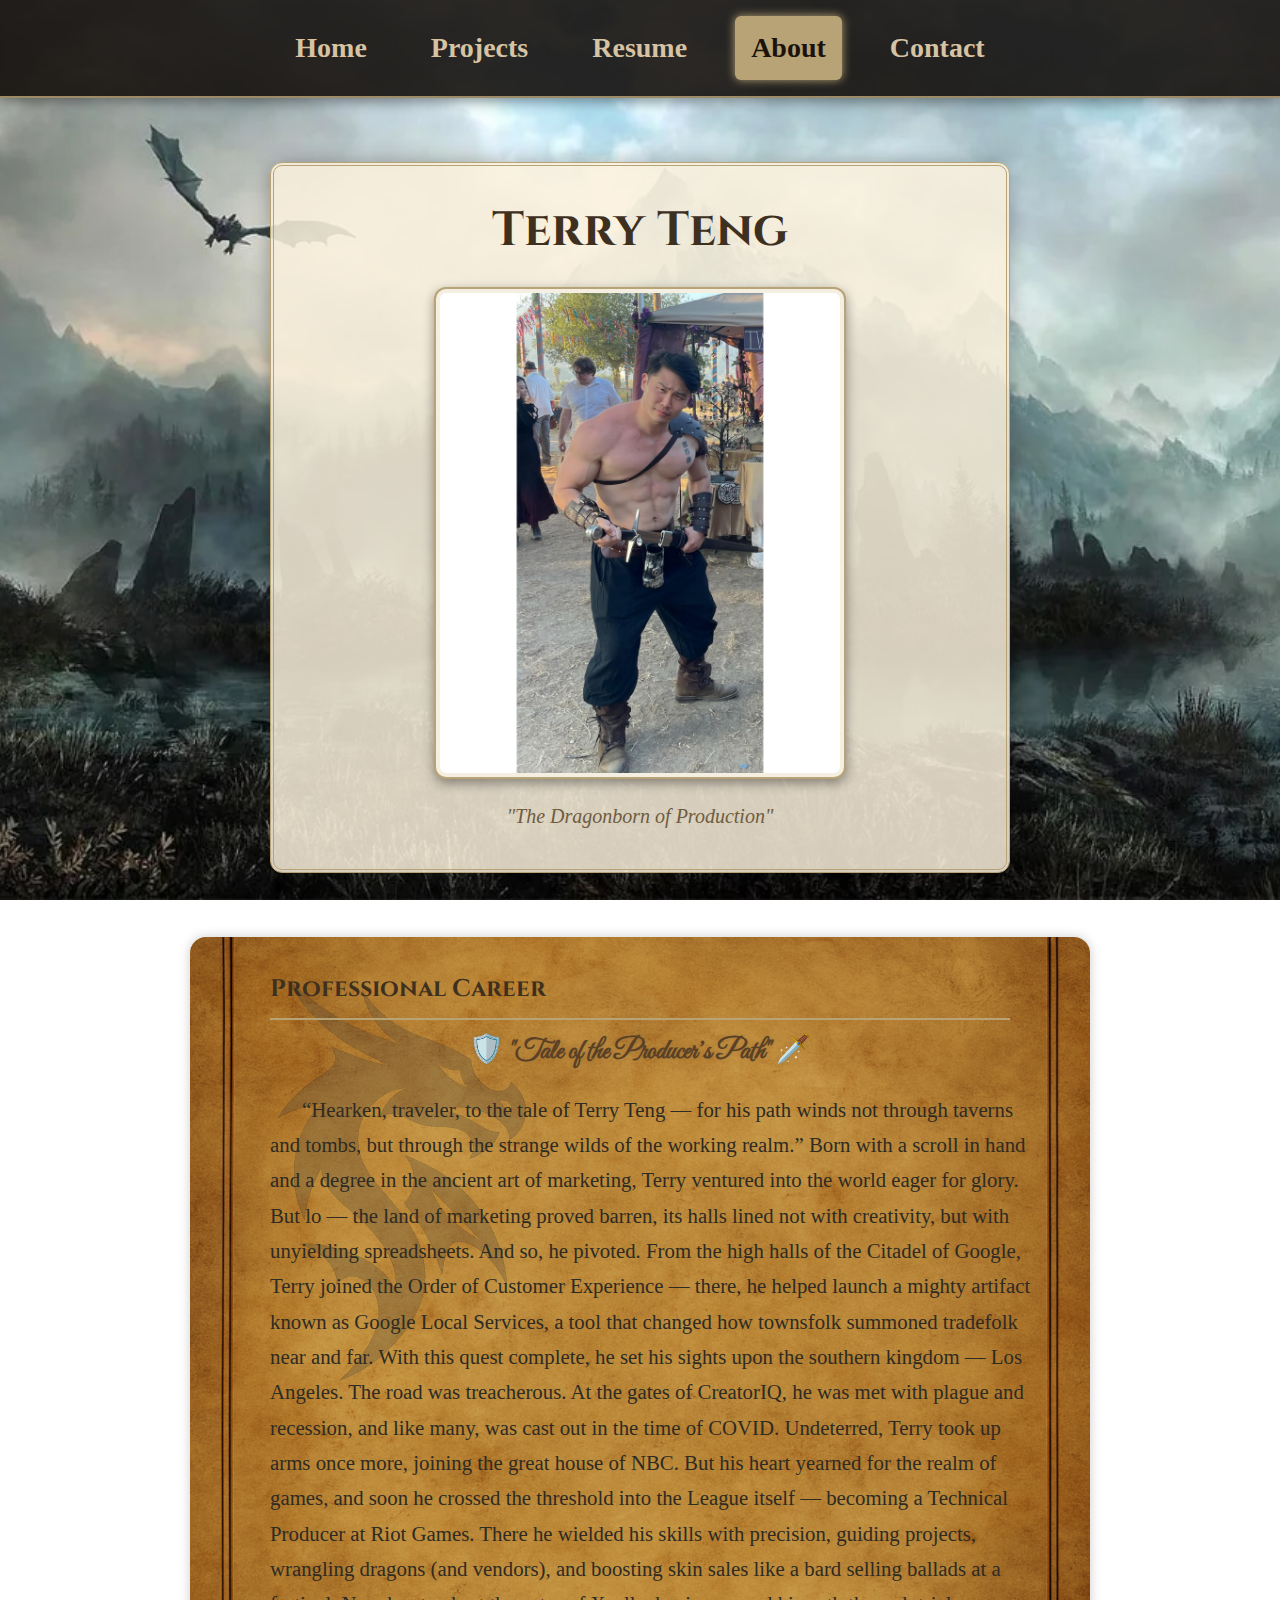
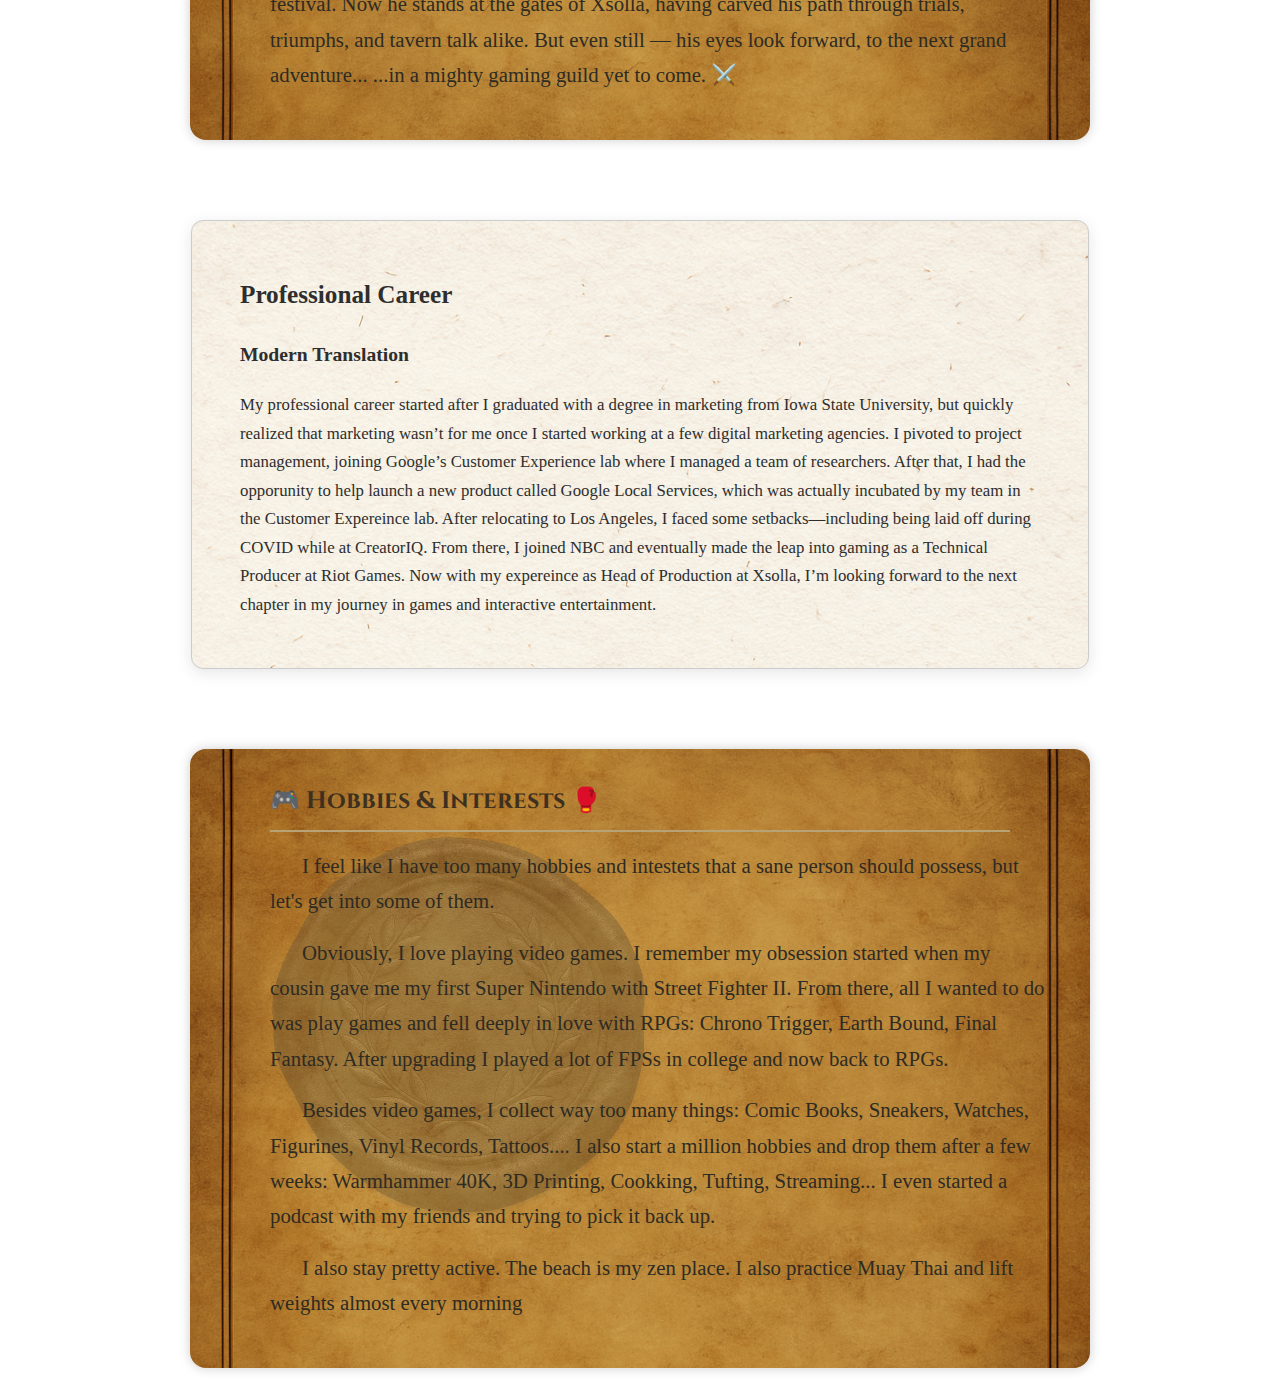
<file: aboutPortfolio.html>
<!DOCTYPE html>
<html lang="en">
  <head>
    <meta charset="UTF-8" />
    <meta name="viewport" content="width=device-width, initial-scale=1.0" />
    <title>About | Terry Teng</title>
    <link rel="stylesheet" href="aboutPortfolio.css" />
    <link
      href="https://fonts.googleapis.com/css2?family=Cinzel:wght@700&family=Great+Vibes&display=swap"
      rel="stylesheet"
    />

    <link
      href="https://fonts.googleapis.com/css2?family=Cinzel:wght@700&family=IM+Fell+English&display=swap"
      rel="stylesheet"
    />
  </head>
  <body class="skyrim-theme">
    <nav class="navbar">
      <a href="index.html">Home</a>
      <a href="projectsPortfolio.html">Projects</a>
      <a href="resumePortfolio.html">Resume</a>
      <a href="aboutPortfolio.html" class="active">About</a>
      <a href="contactPortfolio.html">Contact</a>
    </nav>

    <header class="about-header">
      <h1>Terry Teng</h1>
      <img src="RenFairCrop.png" alt="">
      <p class="subtitle">"The Dragonborn of Production"</p>
    </header>

    <main class="about-content">
      <section class="about-bio">
        <h2>Professional Career</h2>
        <h3>🛡️ "Tale of the Producer’s Path" 🗡️</h3>

        <p>
          “Hearken, traveler, to the tale of Terry Teng — for his path winds not
          through taverns and tombs, but through the strange wilds of the
          working realm.” Born with a scroll in hand and a degree in the ancient
          art of marketing, Terry ventured into the world eager for glory. But
          lo — the land of marketing proved barren, its halls lined not with
          creativity, but with unyielding spreadsheets. And so, he pivoted. From
          the high halls of the Citadel of Google, Terry joined the Order of
          Customer Experience — there, he helped launch a mighty artifact known
          as Google Local Services, a tool that changed how townsfolk summoned
          tradefolk near and far. With this quest complete, he set his sights
          upon the southern kingdom — Los Angeles. The road was treacherous. At
          the gates of CreatorIQ, he was met with plague and recession, and like
          many, was cast out in the time of COVID. Undeterred, Terry took up
          arms once more, joining the great house of NBC. But his heart yearned
          for the realm of games, and soon he crossed the threshold into the
          League itself — becoming a Technical Producer at Riot Games. There he
          wielded his skills with precision, guiding projects, wrangling dragons
          (and vendors), and boosting skin sales like a bard selling ballads at
          a festival. Now he stands at the gates of Xsolla, having carved his
          path through trials, triumphs, and tavern talk alike. But even still —
          his eyes look forward, to the next grand adventure... ...in a mighty
          gaming guild yet to come. ⚔️
        </p>
      </section>

      <section class="translated-career">
        <h2>Professional Career</h2>
        <h3>Modern Translation</h3>
        <p>
          My professional career started after I graduated with a degree in
          marketing from Iowa State University, but quickly realized that
          marketing wasn’t for me once I started working at a few digital
          marketing agencies. I pivoted to project management, joining Google’s
          Customer Experience lab where I managed a team of researchers. After
          that, I had the opporunity to help launch a new product called Google
          Local Services, which was actually incubated by my team in the
          Customer Expereince lab. After relocating to Los Angeles, I faced some
          setbacks—including being laid off during COVID while at CreatorIQ.
          From there, I joined NBC and eventually made the leap into gaming as a
          Technical Producer at Riot Games. Now with my expereince as Head of
          Production at Xsolla, I’m looking forward to the next chapter in my
          journey in games and interactive entertainment.
        </p>
      </section>

      <section class="about-bio">
        <h2>🎮 Hobbies & Interests 🥊</h2>
        <p>
          I feel like I have too many hobbies and intestets that a sane person
          should possess, but let's get into some of them.
        </p>
        <p>
          Obviously, I love playing video games. I remember my obsession started
          when my cousin gave me my first Super Nintendo with Street Fighter II.
          From there, all I wanted to do was play games and fell deeply in love
          with RPGs: Chrono Trigger, Earth Bound, Final Fantasy. After upgrading
          I played a lot of FPSs in college and now back to RPGs. 
        </p>

        <p>
          Besides video games, I collect way too many things: Comic Books,
          Sneakers, Watches, Figurines, Vinyl Records, Tattoos.... I also start
          a million hobbies and drop them after a few weeks: Warmhammer 40K, 3D
          Printing, Cookking, Tufting, Streaming... I even started a podcast
          with my friends and trying to pick it back up.
        </p>
        <p>
          I also stay pretty active. The beach is my zen place. I also practice
          Muay Thai and lift weights almost every morning
        </p>
      </section>
    </main>
  </body>
</html>
</file>
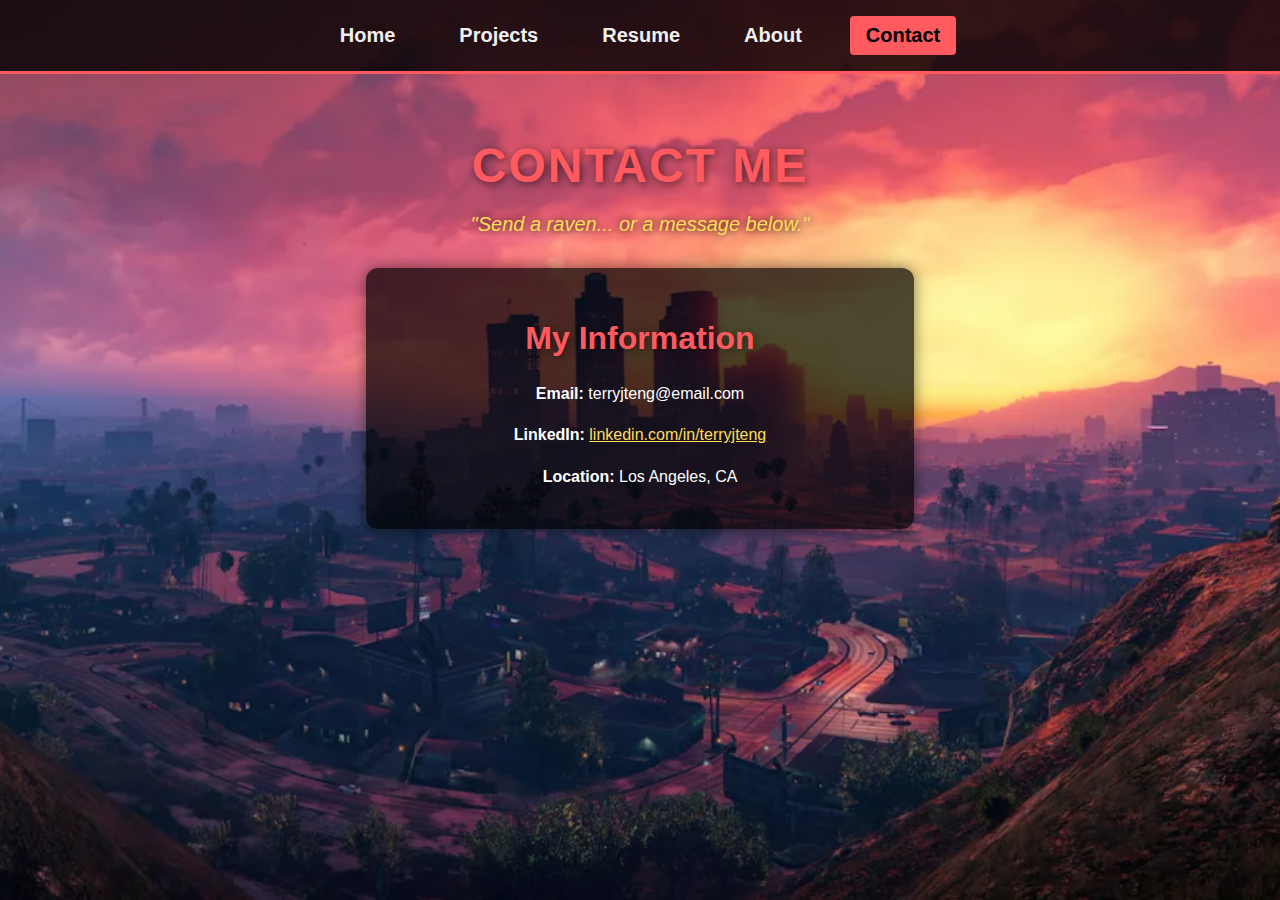
<file: contactPortfolio.html>
<!DOCTYPE html>
<html lang="en">
<head>
  <meta charset="UTF-8" />
  <meta name="viewport" content="width=device-width, initial-scale=1.0" />
  <title>Contact | Terry Teng</title>
  <link rel="stylesheet" href="contactPortfolio.css" />
  <link href="https://fonts.googleapis.com/css2?family=Cinzel:wght@700&family=IM+Fell+English&display=swap" rel="stylesheet" />
</head>
<body class="gta-theme">
  <nav class="navbar">
    <a href="index.html">Home</a>
    <a href="projectsPortfolio.html">Projects</a>
    <a href="resumePortfolio.html">Resume</a>
    <a href="aboutPortfolio.html">About</a>
    <a href="contactPortfolio.html" class="active">Contact</a>
  </nav>

  <header class="contact-header">
    <h1>Contact Me</h1>
    <p class="subtitle">"Send a raven... or a message below."</p>
  </header>

  <div class="contact-info">
    <h1>My Information</h1>
    <p><strong>Email:</strong> terryjteng@email.com</p>
    <p><strong>LinkedIn:</strong> <a href="https://www.linkedin.com/in/terryjteng" target="_blank" style="color:#ffde59;">linkedin.com/in/terryjteng</a></p>
    <p><strong>Location:</strong> Los Angeles, CA</p>
  </div>
  


  
</html>
</file>
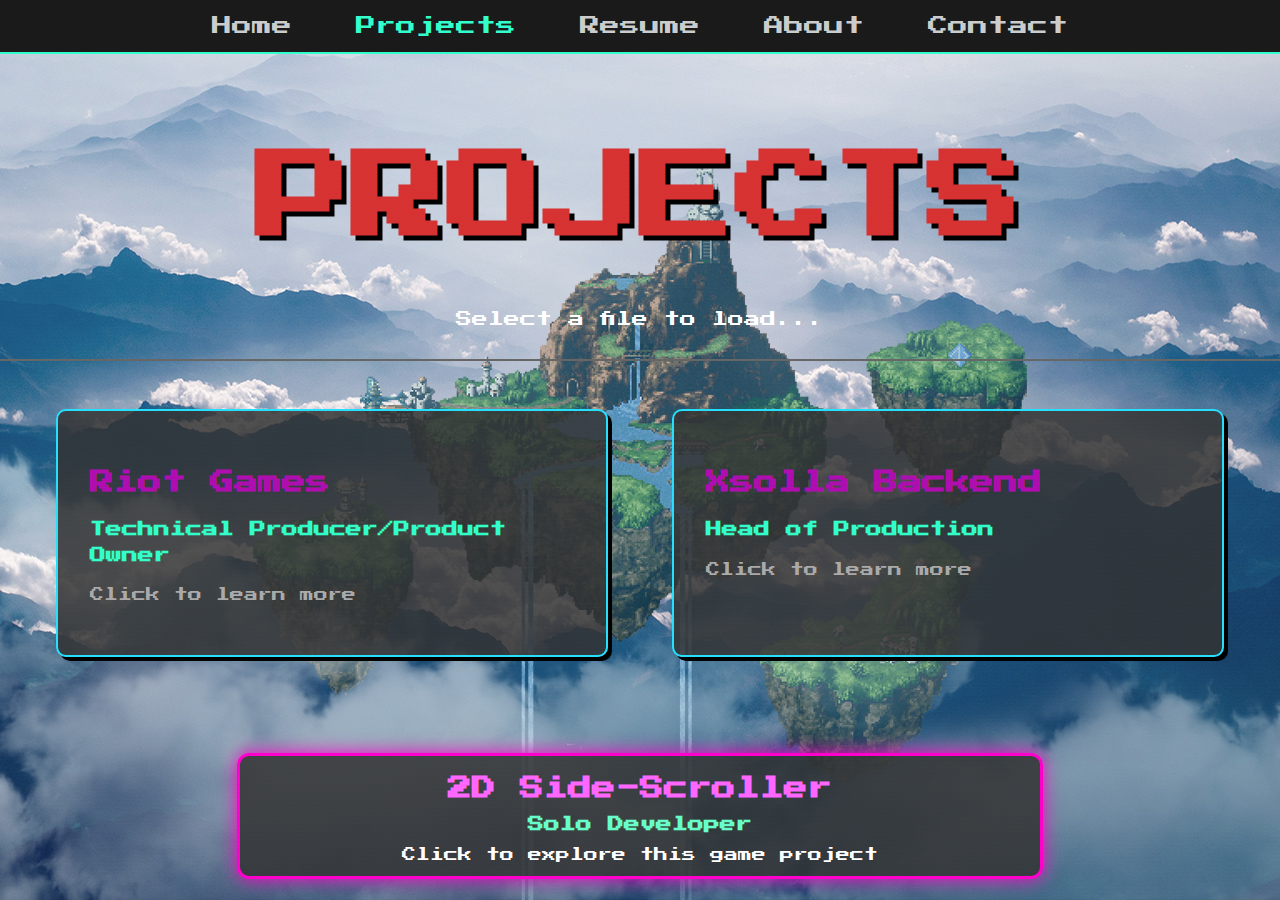
<file: projectsPortfolio.html>
<!DOCTYPE html>
<html lang="en">
  <head>
    <meta charset="UTF-8" />
    <meta name="viewport" content="width=device-width, initial-scale=1.0" />
    <title>Projects | Terry Teng</title>
    <link rel="stylesheet" href="projectsPortfolio.css" />
  </head>
  <body>
    <div class="ps1-overlay"></div>

    <nav class="navbar">
      <a href="producerPortfolioHome.html">Home</a>
      <a href="projectsPortfolio.html" class="active">Projects</a>
      <a href="resumePortfolio.html">Resume</a>
      <a href="aboutPortfolio.html">About</a>
      <a href="contactPortfolio.html">Contact</a>
    </nav>

    <header>
      <h1>PROJECTS</h1>
      <p class="subtitle">Select a file to load...</p>
    </header>

    <main class="project-grid">
      <div
        class="project-card"
        data-title="Riot Games"
        data-description="Technical Producer/Product Owner"
        data-bgimage="Riot_Games_logo_icon.webp"
      >
        <h2>Riot Games</h2>
        <p class="job-title">Technical Producer/Product Owner</p>
        <p>Click to learn more</p>
      </div>
      <div
        class="project-card"
        data-title="Xsolla Backend"
        data-description="Head of Production"
        data-bgimage="Xsolla_New_Logo.svg.png"
      >
        <h2>Xsolla Backend</h2>
        <p class="job-title">Head of Production</p>
        <p>Click to learn more</p>
      </div>
    </main>

    <a href="sideScrollerPortfolio.html" class="dev-card dev-card-link">
      <h2>2D Side-Scroller</h2>
      <p class="job-title">Solo Developer</p>
      <p>Click to explore this game project</p>
    </a>
    



    <div class="modal" id="project-modal">
        <div class="modal-content" id="modal-content">
        <span class="close">&times;</span>
        <h2 id="modal-title"></h2>
        <p class="job-title" id="modal-job-title"></p>
        <div id="modal-description" class="modal-description"></div>
      </div>
    </div>

    <!-- Riot Games modal -->

    <template id="project-details">
      <section data-project="Riot Games">
        <h3 class="title-one">External Development</h3>
        <div class="modal-row">
          <div class="modal-text">
            <p>
              At Riot Games, I led the implementation of a vendor management and
              catalog system on the External Development team using Airtable
              that supported over $100M in development work and facilitated more
              than 500 vendor engagements. By dissecting existing workflows,
              introducing automation, and conducting in-depth research
              initiatives, I was able to identify and eliminate key bottlenecks,
              communication gaps, and approval delays across production
              pipelines. This effort significantly improved transparency,
              reduced operational friction, and empowered stakeholders with
              real-time visibility into vendor status and
              deliverables—ultimately streamlining Riot’s external partner
              ecosystem for game development.
            </p>
          </div>
          <img src="airtable.png" alt="AirTable" class="modal-img right" />
        </div>

        <h3 class="title-two">Product Solutions</h3>
        <div class="modal-row">
          <img src="riot_skins.png" alt="RiotSkins" class="modal-img left" />
          <div class="modal-text">
            <p>
              After my time with the External Development team, I transitioned
              onto the Product Solutions team to help drive the success of some
              of the studio’s most profitable game features by leveraging my
              background in production and workflow optimization. I collaborated
              closely with product managers, engineers, and analysts to pitch
              scalable solutions that addressed developer pain points and
              aligned with long-term strategic goals. My role focused on
              identifying operational inefficiencies, proposing feature
              enhancements, and connecting team needs with practical,
              data-informed improvements—ensuring that our solutions not only
              improved internal workflows but directly supported
              revenue-generating initiatives across Riot’s game portfolio.
            </p>
          </div>
        </div>
      </section>
    </template>

    <!-- Xsolla Backend modal -->

    <template id="project-details-xsolla">
        <section data-project="Xsolla Backend">
          <h3>Backend Team</h3>
          <div class="modal-row">
            <div class="modal-text">
              <p>As Head of Production for the backend team at Xsolla, I led a comprehensive overhaul of the team's operational structure, managing a global team of backend game engineers responsible for internal product tools and external developer services. I introduced Agile practices, established clear sprint cadences, and drove the adoption of tools and workflows that increased team productivity by 50%. I developed strategic roadmaps, aligned technical initiatives with stakeholder objectives, and created scalable processes that brought visibility and structure to product delivery. My leadership ensured transparency and accountability across departments while empowering engineers with repeatable frameworks and performance tracking tools. This transformation not only improved execution across backend initiatives but also established a foundation for sustainable growth across a distributed engineering organization..</p>
            </div>
            <img src="BackEndEng.png" alt="BackendEng" class="modal-img right" />
          </div>
      
          <h3>Arcane Showdown</h3>
          <div class="modal-row">
            <img src="ArcaneShowdown.jpg" alt="ArcaneShowdown" class="modal-img left" />
            <div class="modal-text">
              <p>I spearheaded the planning and revival of Arcane Showdown in partnership with Big Huge Games, taking the lead as the primary point of contact for all production efforts. I collaborated closely with stakeholders across product, engineering, and design teams to dissect the pitfalls of the game’s previous launch and reimagine its development trajectory. By aligning Xsolla’s backend engineering capabilities with Big Huge’s creative and gameplay needs, I implemented strategic development workflows that addressed technical bottlenecks, improved cross-team communication, and redefined milestone planning. My efforts not only reestablished production momentum but also created a sustainable development framework that positioned the game for a successful re-entry into the market.</p>
            </div>
          </div>
        </section>
      </template>

   
    <script src="projectsPortfolio.js"></script>
  </body>
</html>
</file>
<file: aboutPortfolio.css>
/* === Skyrim-Inspired Theme === */
body.skyrim-theme {
  background-image: url("SRBackground.webp"); /* Replace with parchment texture */
  background-size: cover;
  background-position: center center;
  background-repeat: no-repeat;
  background-attachment: fixed;
  font-family: "IM Fell English", serif;
  color: #2e2b23;
  line-height: 1.7;
  margin: 0;
  padding: 0;
}

/* === Navigation === */
.navbar {
  display: flex;
  justify-content: center;
  gap: 2rem;
  padding: 1rem;
  background-color: rgba(20, 16, 12, 0.9);
  border-bottom: 2px solid #9d8b68;
  box-shadow: 0 4px 12px rgba(0, 0, 0, 0.4);
}

.navbar a {
  color: #d6c3a3;
  text-decoration: none;
  font-weight: bold;
  font-size: 1.75rem;
  padding: 0.5rem 1rem;
  border-radius: 6px;
  transition: all 0.3s ease;
}

.navbar a:hover,
.navbar a.active {
  background-color: #b8a376;
  color: #1b130b;
  box-shadow: 0 0 10px #b8a376;
}

/* === Header === */
.about-header {
  text-align: center;
  margin: 4rem auto 2rem;
  padding: 1rem;
  border: 4px double #b8a376;
  max-width: 700px;
  background-color: rgba(250, 240, 220, 0.85);
  box-shadow: 0 0 20px rgba(0, 0, 0, 0.3);
  border-radius: 12px;
}

.about-header h1 {
  font-size: 3rem;
  margin: 0.5rem 0;
  font-family: "Cinzel", serif;
  color: #3e301f;
}

.about-header img {
    width: 400px;
    height: 480px;
    object-fit: cover;
    object-position: center;
    border-radius: 12px;
    margin: 1rem auto;
    display: block;
    box-shadow: 0 4px 12px rgba(0, 0, 0, 0.4);
    border: 2px solid #b8a376;
    padding: 4px;
    background-color: #f5efe1;
  }

.about-header .subtitle {
  font-size: 1.25rem;
  color: #6e5c3f;
  font-style: italic;
}

.about-content {
  background: none;
  display: flex;
  flex-direction: column;
  gap: 2rem;
  padding: 2rem;
  max-width: 900px;
  margin: 0 auto;
}

.about-bio {
  background: url("aboutParchment.png");
  background-size: cover;
  border-radius: 16px;
  padding: 2rem;
  box-shadow: 0 0 12px rgba(0, 0, 0, 0.2);
  position: relative;
  z-index: 1;
}

.about-bio:first-of-type::before {
  z-index: -1;
  content: url("aboutTopEmblem.png");
  position: absolute;
  top: 8px;
  left: 8px;
  width: 32px;
  height: 32px;
  transform: scale(0.5);
  pointer-events: none;
  opacity: 0.25;
}

.about-bio:last-of-type::before {
  z-index: -1;
  content: url("aboutSeal.png");
  position: absolute;
  top: 8px;
  left: 8px;
  width: 32px;
  height: 32px;
  transform: scale(0.5);
  pointer-events: none;
  opacity: 0.25;
}

.about-bio h2 {
  font-family: "Cinzel", serif;
  color: #3e301f;
  border-bottom: 2px solid #b8a376;
  padding-bottom: 0.5rem;
  margin: 0 3rem;
}

.about-bio h3 {
  font-family: "Great Vibes", cursive;
  color: #5a4126;
  font-size: 1.75rem;
  margin: 0.5rem 3rem 1rem;
  text-align: center;
  text-shadow: 0 0 5px rgba(138, 100, 56, 0.4);
}

.about-bio p {
  font-size: 1.3rem;
  text-indent: 2rem;
  font-family: "IM Fell English", serif;
  color: #2e2b23;
  margin: 1rem 0.75rem 1rem 3rem;
}

.about-bio::after {
  position: absolute;
  bottom: 16px;
  right: 16px;
  width: 64px;
  height: auto;
  opacity: 0.3;
  pointer-events: none;
  z-index: 1;
}

@keyframes parchmentFloat {
  from {
    transform: translateY(0px);
  }
  to {
    transform: translateY(-4px);
  }
}

/* === Modern Translation === */

.translated-career {
  background-color: #fff;
  background-image: url("aboutModernPaper.png");
  background-size: cover;
  border: 1px solid #ccc;
  border-radius: 12px;
  padding: 2rem 3rem;
  margin: 3rem auto;
  font-family: "Georgia", serif;
  font-size: 1.05rem;
  color: #2e2e2e;
  max-width: 800px;
  box-shadow: 0 4px 16px rgba(0, 0, 0, 0.1);
  line-height: 1.7;
}

.translated-career:hover {
  transform: translateY(-4px);
  box-shadow: 0 12px 36px rgba(0, 0, 0, 0.15);
}

.about-bio::before {
  opacity: 0.25;
  filter: grayscale(100%);
}
</file>
<file: contactPortfolio.css>
/* === GTA-Inspired Contact Page === */

.contact-info {
    background-color: rgba(0, 0, 0, 0.7);
    color: #fff;
    padding: 1.5rem;
    margin: 2rem auto 1rem;
    max-width: 500px;
    border-radius: 12px;
    box-shadow: 0 0 15px rgba(0, 0, 0, 0.5);
    font-size: 1rem;
    text-align: center;
    line-height: 1.6;
  }

body.gta-theme {
    background: url('GTABackground.webp') no-repeat center center fixed;
    background-size: cover;
    font-family: 'Arial Black', sans-serif;
    color: #fff;
    margin: 0;
    padding: 0;
  }
  
  .navbar {
    display: flex;
    justify-content: center;
    gap: 2rem;
    padding: 1rem;
    background-color: rgba(0, 0, 0, 0.8);
    border-bottom: 3px solid #ff5a5f;
  }
  
  .navbar a {
    color: #f0f0f0;
    text-decoration: none;
    font-size: 1.25rem;
    font-weight: bold;
    padding: 0.5rem 1rem;
    border-radius: 4px;
    transition: all 0.3s ease;
  }
  
  .navbar a:hover,
  .navbar a.active {
    background-color: #ff5a5f;
    color: #000;
  }
  
  .contact-header {
    text-align: center;
    margin-top: 4rem;
    color: #fff;
    text-shadow: 0 0 8px #000;
  }
  .contact-content h1 {
  font-size: 2rem;
  color: #2a2560;
  margin-bottom: 0.5rem;
  text-shadow: 2px 2px 8px rgba(0, 0, 0, 0.5);
}

.contact-info h1 {
    font-size: 2rem;
    color: #ff5a5f;
    margin-bottom: 0.5rem;
    text-shadow: 2px 2px 8px rgba(0, 0, 0, 0.5);
  }

.contact-header h1 {
    font-size: 4rem;
    letter-spacing: 2px;
    color: #ff5a5f;
    text-shadow: 2px 2px 8px rgba(0, 0, 0, 0.6);
    font-size: 3rem;
    margin-bottom: 0.5rem;
    text-transform: uppercase;
  }
  
  .contact-header .subtitle {
    font-size: 1.25rem;
    font-style: italic;
    color: #ffde59;
  }
  
  .contact-content {
    display: flex;
    justify-content: center;
    align-items: center;
    flex-direction: column;
    padding: 3rem 2rem;
  }
  
  .contact-form {
    background-color: rgba(0, 0, 0, 0.7);
    padding: 2rem;
    border-radius: 12px;
    box-shadow: 0 0 15px rgba(0, 0, 0, 0.5);
    max-width: 500px;
    width: 100%;
    max-width: 500px;
    margin-left: auto;
    margin-right: auto;
    color: #fff;
  }
  
  .contact-form label {
    display: block;
    margin-top: 1rem;
    font-weight: bold;
    color: #ffde59;
  }
  
  .contact-form input,
  .contact-form textarea {
    width: 100%;
    padding: .5rem;
    padding-right: .01rem;
    margin-top: 0.5rem;
    border: none;
    border-radius: 6px;
    background-color: #f0f0f0;
    color: #000;
    font-family: inherit;
  }
  
  .contact-form button {
    margin-top: 1.5rem;
    padding: 0.75rem 1.5rem;
    border: none;
    border-radius: 8px;
    background-color: #ff5a5f;
    color: #000;
    font-weight: bold;
    text-transform: uppercase;
    cursor: pointer;
    transition: background 0.3s ease;
  }
  
  .contact-form button:hover {
    background-color: #ffde59;
    color: #000;
  }
</file>
<file: projectsPortfolio.css>
@import url("https://fonts.googleapis.com/css2?family=Press+Start+2P&display=swap");
@keyframes pulse {
  0% {
    transform: scale(1);
    box-shadow: 0 0 18px #ff00cc;
  }
  50% {
    transform: scale(1.02);
    box-shadow: 0 0 28px #ff66ff;
  }
  100% {
    transform: scale(1);
    box-shadow: 0 0 18px #ff00cc;
  }
}

html,
body {
  margin: 0;
  padding: 0;
  height: 100%;
}

@keyframes pulse {
  0% {
    transform: scale(1);
    box-shadow: 0 0 18px #ff00cc;
  }
  50% {
    transform: scale(1.02);
    box-shadow: 0 0 28px #ff66ff;
  }
  100% {
    transform: scale(1);
    box-shadow: 0 0 18px #ff00cc;
  }
}

body {
  background-image: url("CTWallpaper.jpg");
  background-size: cover;
  background-position: center center;
  background-repeat: no-repeat;
  background-attachment: fixed;
  background-color: #000;
  font-family: "Press Start 2P", monospace;
  color: #fff;
  image-rendering: pixelated;
}
.ps1-overlay {
  pointer-events: none;
  position: fixed;
  top: 0;
  left: 0;
  right: 0;
  bottom: 0;
  background-image: repeating-linear-gradient(
    transparent,
    transparent 3px,
    rgba(255, 255, 255, 0.02) 4px
  );
  z-index: 10;
}

.navbar {
  display: flex;
  justify-content: center;
  gap: 4rem;
  padding: 1rem 2rem;
  background-color: #1a1a1a;
  border-bottom: 2px solid #33ffcc;
}

.navbar a {
  color: #ccc;
  text-decoration: none;
  font-size: 1.25rem;
  transition: color 0.2s ease-in-out;
}

.navbar a:hover {
  color: #ffcc00;
}

.navbar a.active {
  color: #33ffcc;
}

header {
  text-align: center;
  padding: 2rem 1rem 1rem;
  border-bottom: 2px solid #666;
}

header h1 {
  font-size: 6rem;
  color: #d73232;
  text-shadow: 5px 5px #000;
}

.subtitle {
  font-size: 1rem;
  color: #ffffff;
}

.project-grid {
  display: grid;
  grid-template-columns: repeat(auto-fit, minmax(280px, 1fr));
  gap: 2rem;
  padding: 2rem;
  max-width: 1200px;
  margin: auto;
}

.project-card {
  padding: 2rem;
  font-size: 1rem;
  line-height: 1.6;
  min-height: 180px;
  background-color: rgba(50, 50, 50, 0.85);
  border: 2px solid #25dffc;
  border-radius: 10px;
  box-shadow: 4px 4px #000;
  margin: 1rem;
  transition: transform 0.2s, box-shadow 0.2s;
}

.project-card:hover {
  transform: translateY(-4px);
  box-shadow: 0 0 12px #33ffcc;
  cursor: pointer;
}

.project-card h2 {
  font-size: 1.5rem;
  color: #b00db0;
  margin-bottom: 1rem;
}

.project-card .job-title {
  font-weight: bold;
  font-size: 1rem;
  color: #33ffcc;
  margin-bottom: 1rem;
}

.project-card p:last-of-type {
  font-size: 0.875rem;
  color: #aaa;
  margin-top: 0.5rem;
}

/* Modal Styling */
.modal {
  display: none;
  position: fixed;
  z-index: 9999;
  left: 0;
  top: 0;
  width: 100vw;
  height: 100vh;
  overflow: auto;
  background-color: rgba(0, 0, 0, 0.85);
}

.modal-row {
  display: flex;
  align-items: center;
  justify-content: center;
  gap: 2rem;
  margin-bottom: 2rem;
  flex-wrap: wrap;
}
#modal-content {
  width: 70vw;
  max-width: 90vw;
  text-align: center;
  background-size: 33%;
  background-repeat: no-repeat;
  background-position: top center;
  background-color: rgba(0, 0, 0, 0.886);
  background-blend-mode: overlay;
  border-radius: 12px;
  padding: 2rem;
}

.modal-content {
  margin: 10% auto;
  padding: 2rem;
  border: 2px solid #33ffcc;
  width: 90%;
  max-width: 1000px;
  color: #fff;
  font-size: 0.9rem;
  border-radius: 12px;
  position: relative;
  transform: scale(0.9);
  opacity: 0;
  transition: transform 1s ease, opacity 0.4s ease;
}

.modal-content.expand {
  transform: scale(1);
  opacity: 1;
}

.modal-text {
  flex: 1 1 300px;
  text-align: left;
}

#modal-title {
  font-size: 2rem;
  color: #ffcc00;
  margin-bottom: 1rem;
}

.modal-img {
  max-width: 200px;
  height: auto;
  border: 2px solid #33ffcc;
  border-radius: 8px;
  box-shadow: 0 0 8px #33ffcc;
}

.modal-img.right {
  order: 2;
}

.modal-img.left {
  order: 1;
}

.modal-content h2 {
  color: #ffcc00;
  margin-bottom: 1rem;
  text-align: center;
}
.modal-content h3 {
  color: #4400ff;
  margin-bottom: 0.25rem;
  text-align: left;
}

.modal .job-title {
  font-weight: bold;
  font-size: 1.25rem;
  color: #66ffcc;
  margin-bottom: 1rem;
  text-align: center;
}

.modal-content .close {
  position: absolute;
  top: 1rem;
  right: 1.2rem;
  font-size: 1.25rem;
  color: #ff6666;
  cursor: pointer;
}

/* Highlighted 2D Side-Scroller Card */
.dev-card {
  max-width: 800px;
  margin: 3rem auto;
  background-color: rgba(50, 50, 50, 0.85);
  border: 3px solid #ff00cc;
  border-radius: 12px;
  box-shadow: 0 0 18px #ff00cc;
  text-align: center;
  animation: pulse 2s infinite;
}

.dev-card-link {
  display: block;
  color: inherit;
  text-decoration: none;
}

.dev-card-link:hover {
  text-decoration: none;
  transform: scale(1.02);
  box-shadow: 0 0 20px #00ffe7;
}


.dev-card:hover {
  transform: translateY(-4px);
  box-shadow: 0 0 12px #33ffcc;
  cursor: pointer;
}

.dev-card h2 {
  font-size: 1.5rem;
  color: #ff66ff;
  margin-bottom: 1rem;
}

.dev-card .job-title {
  font-weight: bold;
  font-size: 1rem;
  color: #66ffcc;
  margin-bottom: 1rem;
}

.dev-card p:last-of-type {
  font-size: 0.875rem;
  color: #ffffff;
  margin-top: 0.5rem;
}

.dev-card.highlighted {
  display: block;
  text-decoration: none;
  color: inherit;
}
</file>
